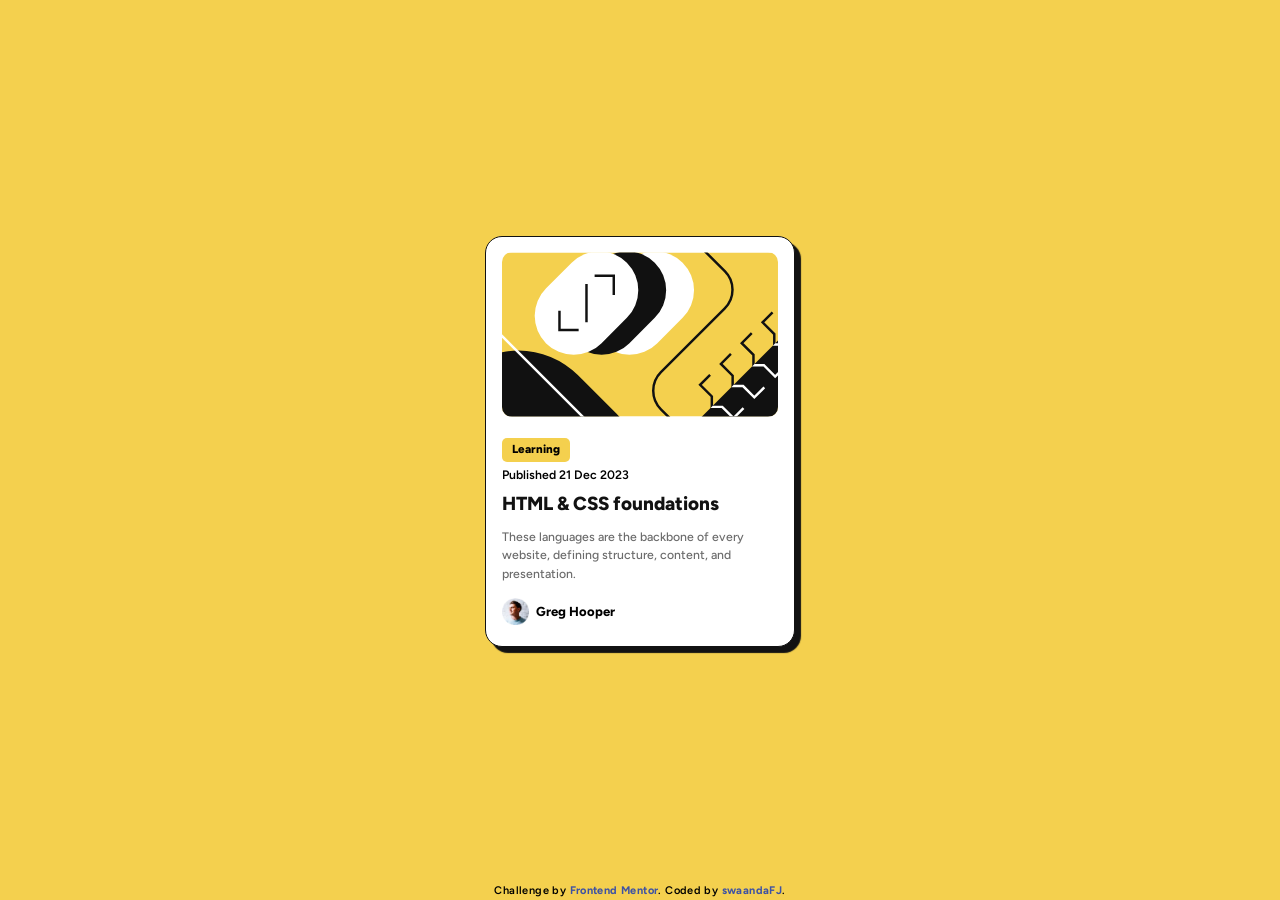
<file: index.html>
<!DOCTYPE html>
<html lang="en">
<head>
  <meta charset="UTF-8">
  <meta name="viewport" content="width=device-width, initial-scale=1.0">

  <link rel="stylesheet" href="https://fonts.googleapis.com/css2?family=Figtree:ital,wght@0,300..900;1,300..900&display=swap">
  <link rel="icon" type="image/png" sizes="32x32" href="./images/favicon-32x32.png">
  <link rel="stylesheet" href="style.css">
  
  <title>Frontend Mentor | Blog preview card</title>

</head>
<body>
  <div class="container">
    <main class="card-body">
      <picture class="thumbnail">
        <source media="(max-width:350px)" srcset="./images/illustration-article-small.svg">
        <img src="./images/illustration-article.svg" alt="Blog Thumbnail">
      </picture>

      <article class="card-content">
        <div class="details">
          <p class="details-tag">Learning</p><br>
          <time class="small date">Published 21 Dec 2023</time>
        </div>

        <div class="card-message">
          <h2><a href="javascript:void(0)">HTML & CSS foundations</a></h2>
          <p class="small">
            These languages are the backbone of every website, defining structure, content, and presentation.
          </p>
        </div>

        <div class="card-owner">
          <img src="./images/image-avatar.webp" alt="Greg Hooper, author" class="avatar">
          <p class="name">Greg Hooper</p>
        </div>
      </article>
    </main>

    <footer class="attribution">
      Challenge by <a href="https://www.frontendmentor.io?ref=challenge">Frontend Mentor</a>. 
      Coded by <a href="https://github.com/swaandaFJ">swaandaFJ</a>.
    </footer>
  </div>
  
</body>
</html>
</file>
<file: style.css>
/* global */
html { font-size: 16px; }
* {
    margin: 0;
    padding: 0;
    box-sizing: border-box;
}

:root {
    --yellow: hsl(47, 88%, 63%);
    --white: hsl(0, 0%, 100%);
    --gray500: hsl(0, 0%, 42%);
    --gray950: hsl(0, 0%, 7%);
}

body {
    background: var(--yellow);
    font-family: 'Figtree', sans-serif;
    line-height: 1.5;
}

.container {
    max-width: 1440px;
    min-height: 100vh;
    width: 100%;
    margin: auto;

    display: flex;
    flex-direction: column;
    justify-content: center;
    align-items: center;
}

img {
    max-width: 100%;
}

.small {
    font-size: 0.7675rem;
    font-weight: 500;
}

a {
    text-decoration: none;
    color: var(--gray950);
}

/* card */
.card-body {
    margin: auto;
    background: var(--white);
    padding: 15px 16px 21px;

    max-width: 310px;
    width: 100%;
    height: auto;
    max-height: 420px;

    border-radius: 17px;
    border: 1px solid var(--gray950);
    box-shadow: 6px 6px 1px var(--gray950);
}

.thumbnail img {
    margin-bottom: 12px;
    border-radius: 10px;
}

.details .details-tag {
    background: var(--yellow);
    display: inline-block;
    padding: 3px 10px;
    font-size: 0.7275rem;
    font-weight: 800;
    border-radius: 5px;
}

.details time {
    font-weight: 600;
    margin-bottom: 7px;
}

.card-message h2 {
    display: inline-block;
    font-size: 1.1847rem;
    font-weight: 800;
    margin: 4px 0 10px;
    cursor: pointer;
}
.card-message h2 a:hover {
    color: var(--yellow);
    text-decoration: underline;
}
.card-message a:focus, .card-message a:focus-visible { color: var(--yellow); }

.card-message p {
    color: var(--gray500);
    margin-bottom: 15px;
}

.card-owner {
    display: flex;
    align-items: center;
    gap: 7px;
    font-size: 0.817rem;
}

.card-owner .avatar {
    width: 1.676rem;
}

.card-owner .name {
    font-weight: 750;
}

/* footer/attribution */
.attribution {
    bottom: 1px;
    font-size: 0.6875rem;
    letter-spacing: 0.3875px;
    text-align: center;
    font-weight: 600;
}

.attribution a {
    color: hsl(228, 45%, 44%);
    text-decoration: none;
    font-weight: 700;
} 
.attribution a:hover { text-decoration: underline; }
.attribution a:focus, .attribution a:focus-visible { text-decoration: underline; }

/* media queries */
@media(max-width: 500px) {
   .container{
        padding: 0 30px;
   }
}

@media(max-width: 300px) {
    body{
        line-height: 1.2;
    }
    .details .date{
        margin-bottom: 7px;
    }
    .card-message h2{
        margin-bottom: 10px;
    }
    .card-message p{
        margin-bottom: 13px;
    }
}
</file>
